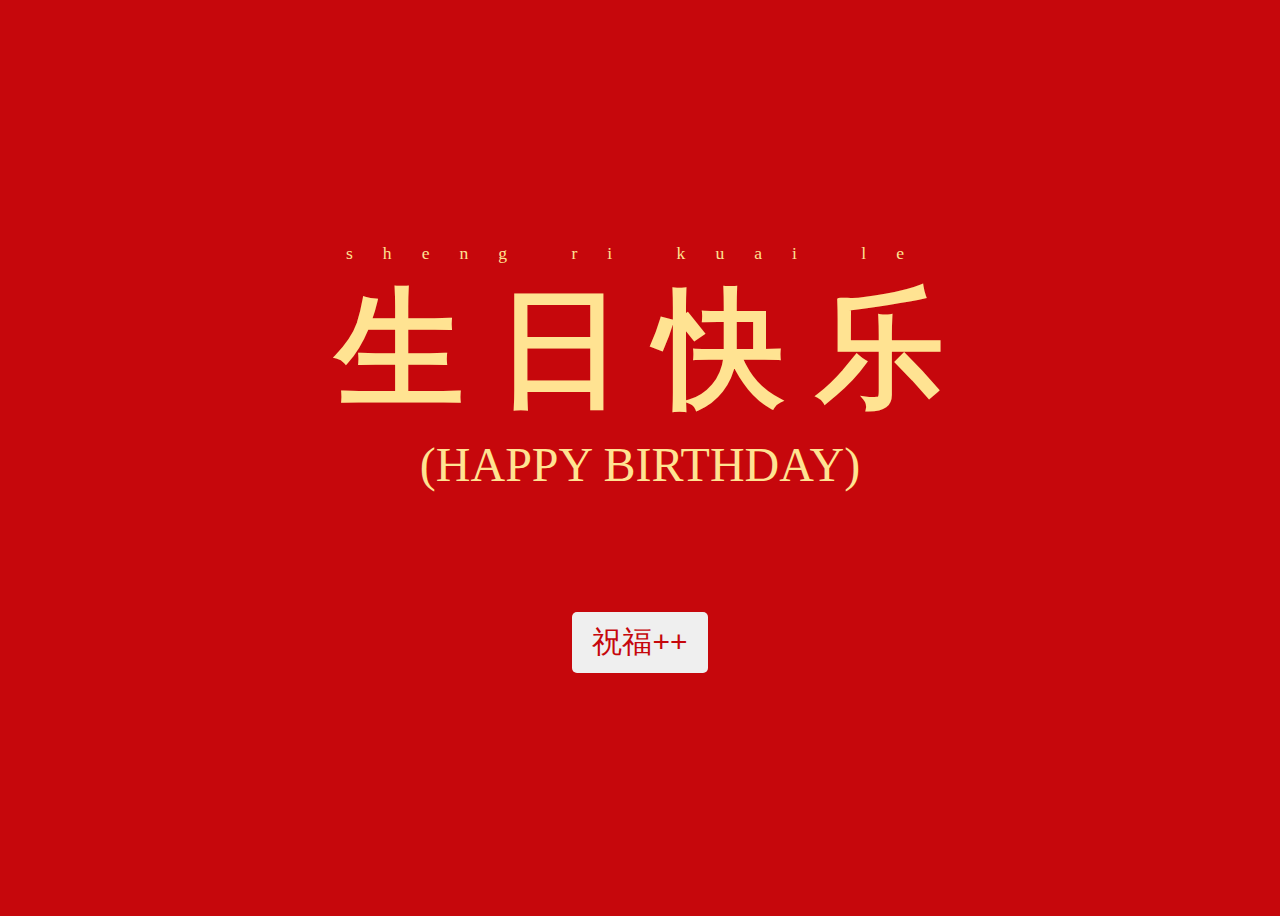
<file: index.html>
<!DOCTYPE html>
<html>
    <head>
        <title>生日祝福</title>
        <style>
            body{
                background-color: #c6070c;
                display:flex;
                align-items: center;
                justify-content: center;
                height:100vh;
                text-align: center;
                color:#ffe392;
                flex-direction: column;
            }
            #phrases{
                margin-bottom: 20px;
            }
            #line1{
                height: 20px;
                font-size: 1.1em;
                letter-spacing: 30px;
            }
            #line2{
                font:700 8em '';
                text-align: center;
                padding: 0px;
            }
            #line3{
                font-size: 3em;
            }
            #btn{
                padding:10px 20px;
                border:none;
                border-radius: 5px;
                cursor: pointer;
                margin-top: 100px;
                border-color: #ffe392;
                font-size: 30px;
                color:#c6070c;
            }
            
        </style>
    </head>

    <body>
        <audio loop id="myAudio">
            <source src="./纯音乐 - 新年第二跳～芳华慢 (片段版).ogg" type="audio/ogg">
            <source src="./audio.mp3" type="audio/mpeg">
            Your browser does not support the audio element.
        </audio>
    
        <div id="phrases">
            <span id="line1">sheng ri kuai le</span><br>
            <span id="line2">生 日 快 乐</span><br>
            <span id="line3">(HAPPY BIRTHDAY)</span>
        </div>
        <button id="btn">祝福++</button>
    </body>
    <script>
        //定义一个包含短语的数组
        var phrases = [
            ['chang sui chang an', '长 岁 常 安', "CHANG'AN FOR A LONG TIME"],
            ['wan shi ru yi', '万 事 胜 意', 'MAY 10,000 THINGS GO ACCORDING TO YOUR WISHES'],
            ['shēn tǐ jiàn kāng', '身 體 健 康', 'GOOD HEALTH'],
            ['cái yuán guǎng jìn', '财 源 广 进', 'MAY WEALTH COME POURING IN'],
            ['dà jí dà lì', '大 吉 大 利', 'GREAT LUCK AND GREAT PROFIT'],
            ['shun sui wu yu', '顺 遂 无 虞', 'SMOOTH AND SAFE'],
            ['yi sui yi li', '一 岁 一 礼', 'ONR GIFT FOR ONE YEAR OLD'],
            ['chang huan yu jie sheng yi qie shun sui', '常欢愉 皆胜意 且顺遂', 'ALWAYS HAPPY ALL WIN AND SMOOTH'],
            ['jie de suo yuan', '皆 得 所 愿', 'GET WHAT YOU WANT'],
            ['chang le wei yang', '长 乐 未 央', 'CHANG LE WEI YANG'],
            ['suo pan jie an', '所 盼 皆 安', 'HOPE FOR PEACE'],
            ['suo yuan jie de', '所 愿 皆 得', 'GET EVERYTHING YOU WANT'],
            ['zhu yan chang si hua zhong xian', '朱 颜 长 似 花 中 仙', 'HER ROSY FACE FOREVER RESEMBLES A FAIRY AMONG FLOWERS'],
            ['dou kou fang hua chang wei yang', '豆 蔻 芳 华 常 未 央', 'THE YOUTHFUL BEAUTY IS EVERLASTING AND NEVER FADES'],
            ['si ji rong chang chan juan xiao', '四 季 冗 长 婵 娟 笑', 'IN THE LONG PASSING OF SEASONS, THE MOON GODDESS SMILES'],
        ]

        //获取DOM元素
        var generateBtn = document.getElementById('btn');
        var line1 = document.getElementById('line1');
        var line2 = document.getElementById('line2');
        var line3 = document.getElementById('line3');
        //当前短语的索引
        var currentIndex = 0;
        //生成短语的函数
        function generatePhrases(){
            //更新当前短语的索引
            currentIndex = (currentIndex + 1) % phrases.length;
            //在相应的DOM元素中显示短语的内容
            line1.textContent = phrases[currentIndex][0];
            line2.textContent = phrases[currentIndex][1];
            line3.textContent = phrases[currentIndex][2];   
        }
        //为按钮添加点击事件监听器，点击按钮时生成新的短语
        generateBtn.addEventListener('click', generatePhrases);

        generateBtn.addEventListener('click', function(){
            var audio = document.getElementById('myAudio');
            audio.play();
        })
    </script>
</html>
</file>
